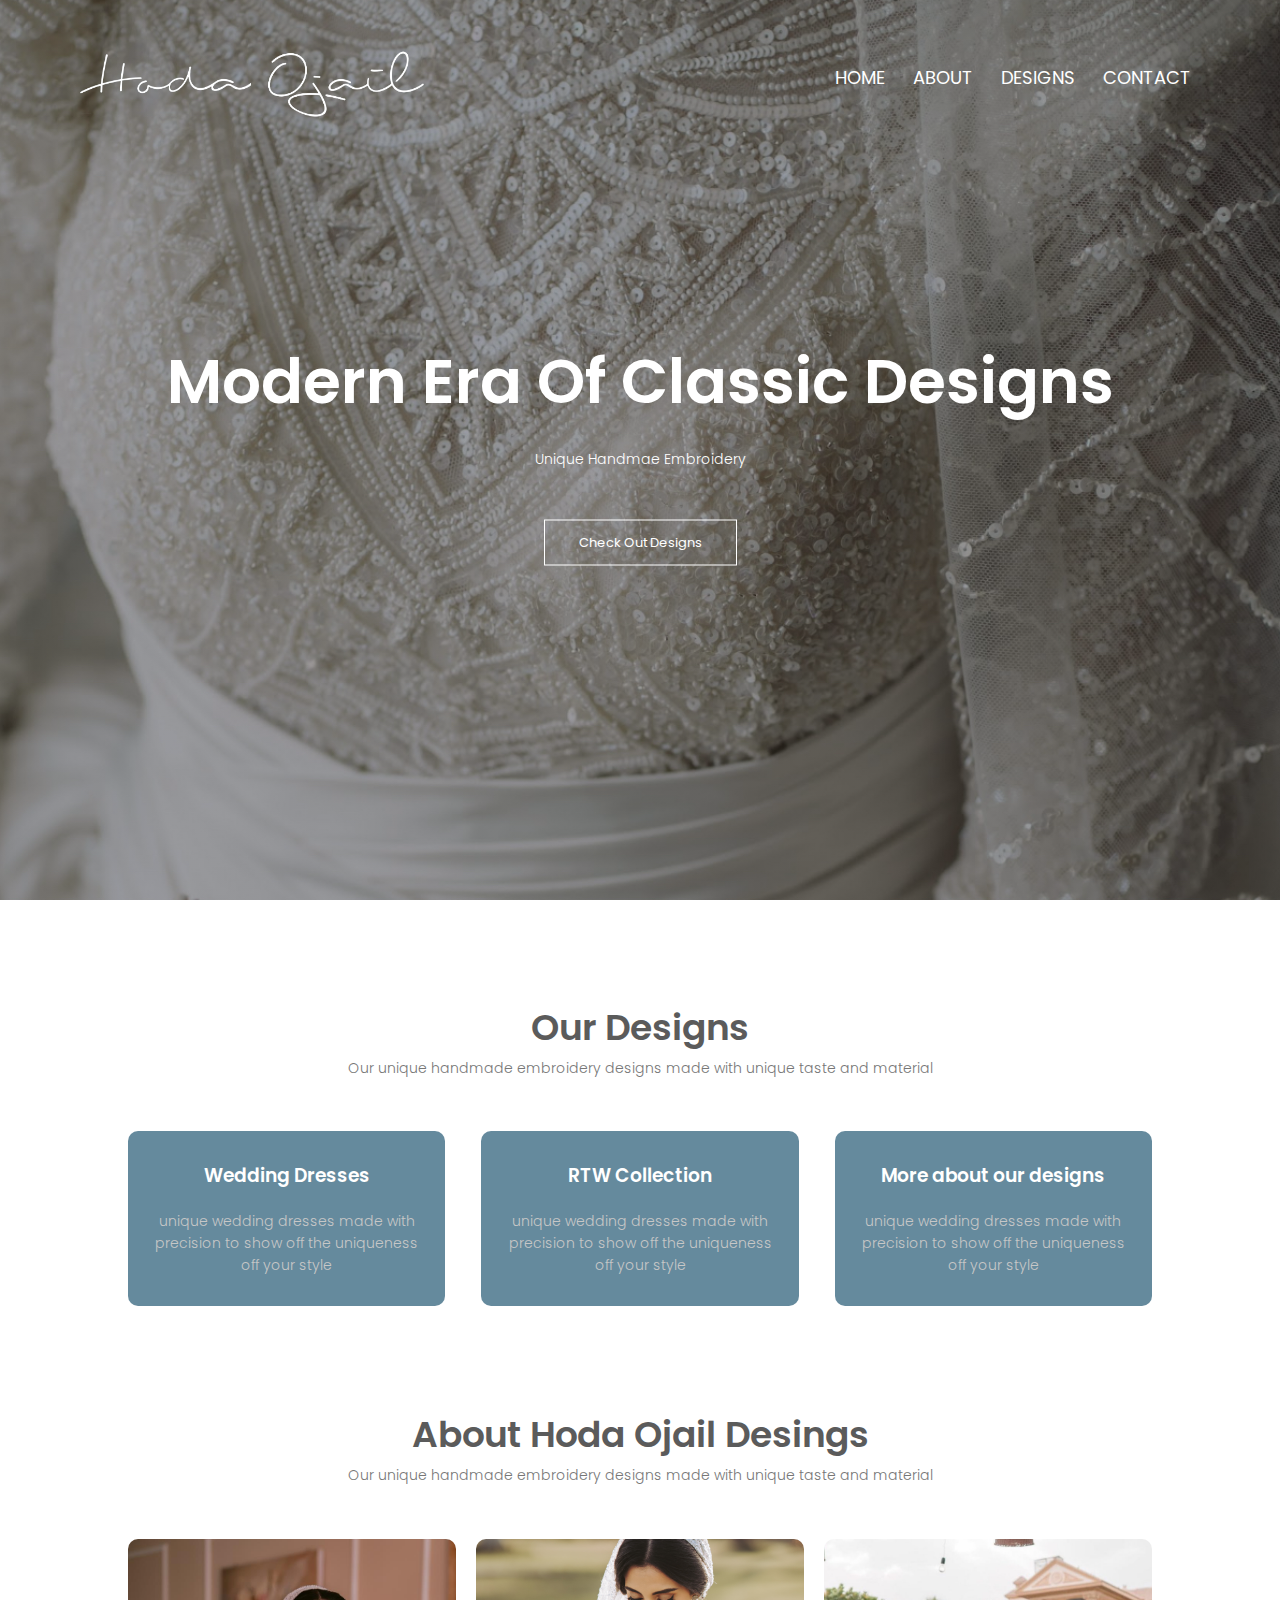
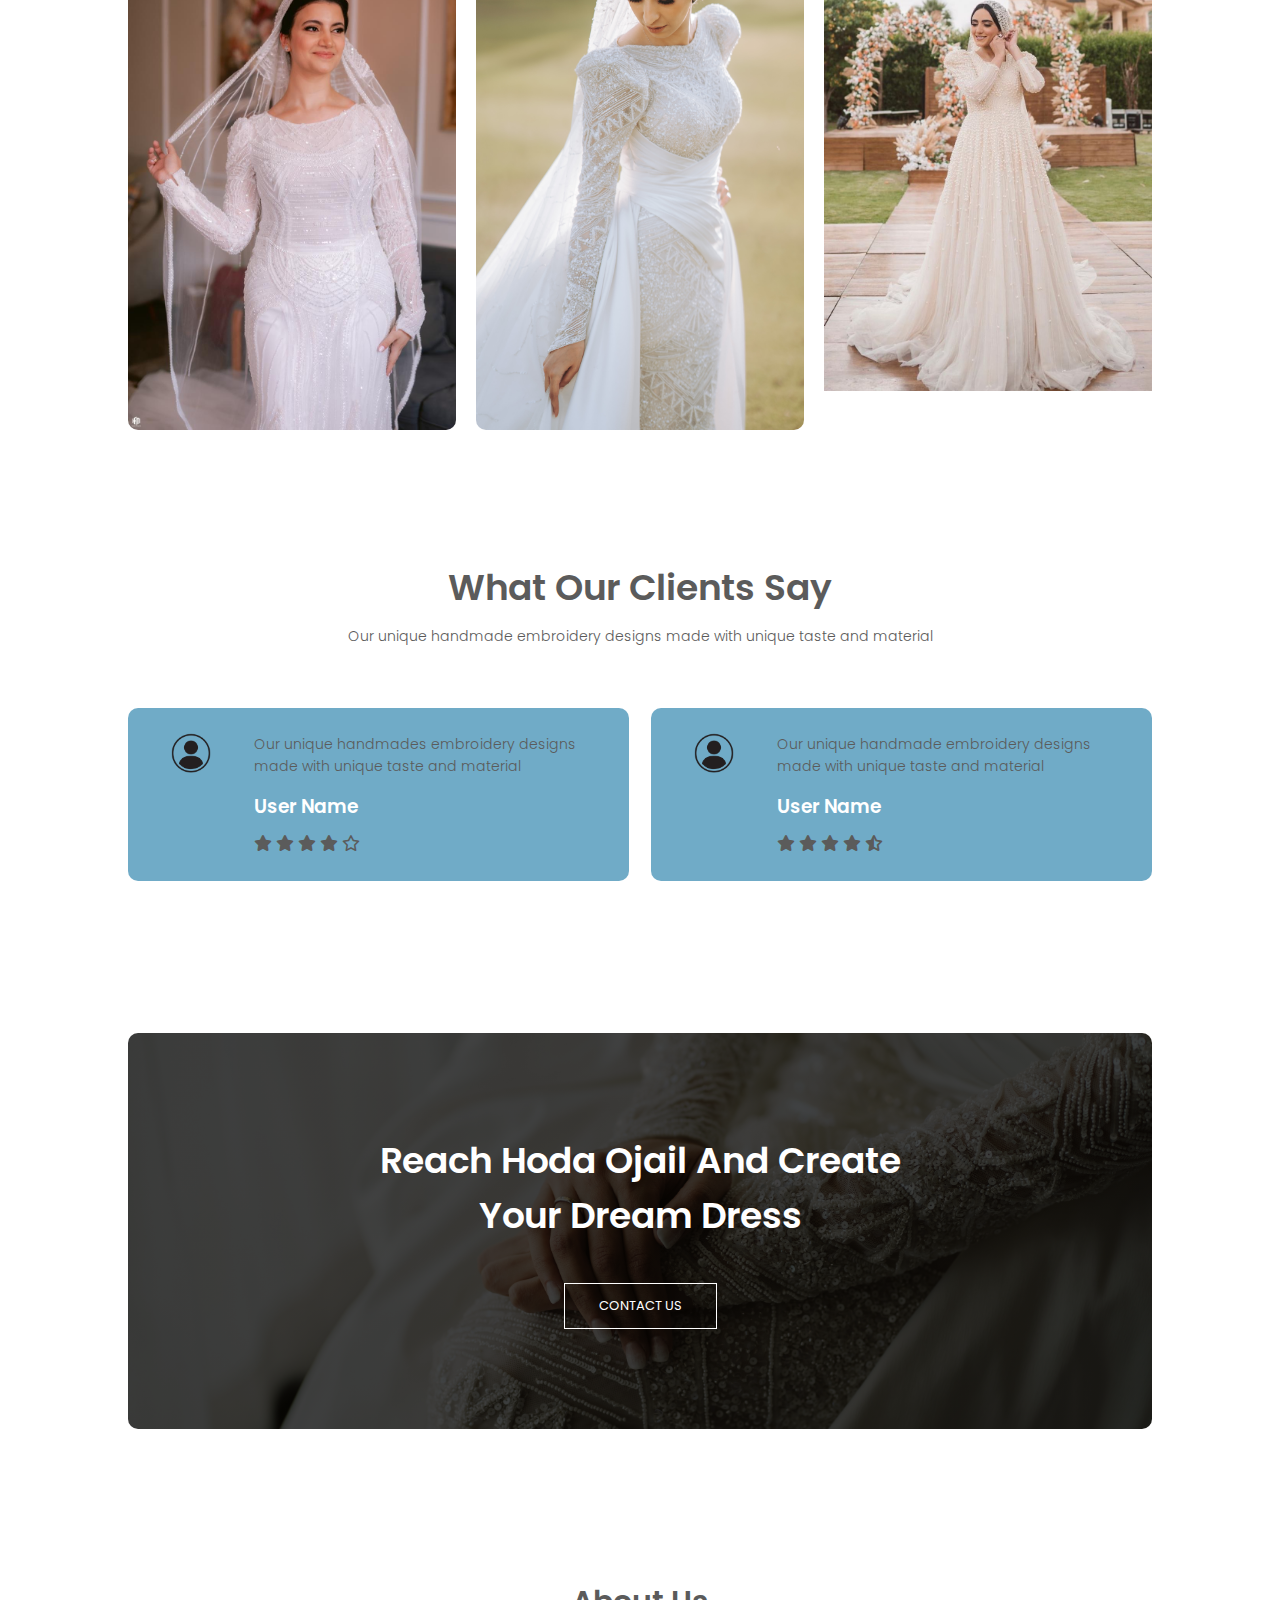
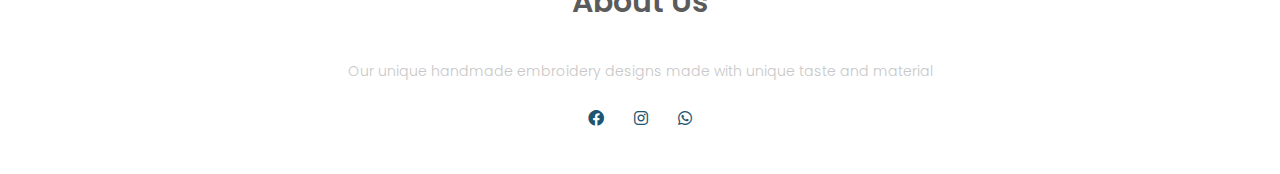
<file: index.html>
<!DOCTYPE html>
<html lang="en">
<head>
    <meta name="viewport" content="width=device-width, initial-scale=1.0">
     <title>Hoda Ojail Designs</title>
     <link rel="stylesheet" href="styles.css">
     <link rel="preconnect" href="https://fonts.googleapis.com">
<link rel="preconnect" href="https://fonts.gstatic.com" crossorigin>
<link href="https://fonts.googleapis.com/css2?family=Poppins:ital,wght@0,1
00;0,200;0,300;0,400;0,500;0,600;0,700;0,800;0,900;1,100;1,200;1,300;1,400;1,500;1,600;1,
700;1,800;1,900&display=swap" rel="stylesheet">
<link rel="stylesheet" href="https://cdnjs.cloudflare.com/ajax/libs/font-awesome/6.0.0-beta3/css/all.min.css">
</head>
<body>
   <section class="header">
        <nav>
            <a href="index.html"><img src="images/logo.png"></a>
            <div class="nav-links" id="navLinks">
                <ul>
                    <li><a href="">HOME</a></li>
                    <li><a href="">ABOUT</a></li>
                    <li><a href="design.html">DESIGNS</a></li>
                    <li><a href="">CONTACT</a></li>
                </ul>
            </div>
        </nav>

    <div class="text-box">
        <h1>Modern Era Of Classic Designs</h1>
        <p>Unique Handmae Embroidery</p>
        <a href="/Users/anthonyyazbeck/Desktop/html/design.html" class="hero-btn">Check Out Designs</a>
    </div>

   </section>

<!------Designs------>
   <section class="designs">
        <h1>Our Designs</h1>
        <p1>Our unique handmade embroidery designs made with unique taste and material</p1>

        <div class="row">
            <div class="designs-col">
                <h3>Wedding Dresses</h3>
                <p>unique wedding dresses made with precision 
                to show off the uniqueness off your style</p>
            </div>
            <div class="designs-col">
                <h3>RTW Collection</h3>
                <p>unique wedding dresses made with precision 
                to show off the uniqueness off your style</p>
            </div>
            <div class="designs-col">
                <h3>More about our designs</h3>
                <p>unique wedding dresses made with precision 
                to show off the uniqueness off your style</p>
            </div>
        </div>

   </section>

<!------About------>
   <section class = "about">
    <h1>About Hoda Ojail Desings</h1>
    <p1>Our unique handmade embroidery designs made with unique taste and material</p1>

    <div class="row">
        <div class="about-col">
            <img src="images/dress1.png">
            <div class="layer">
                <h3>ATELIER</h3>
            </div>
        </div>
        <div class="about-col">
            <img src="images/dress2.png">
            <div class="layer">
                <h3>ATELIER</h3>
            </div>
        </div>
        <div class="about-col">
            <img src="images/dress3.png">
            <div class="layer">
                <h3>ATELIER</h3>
            </div>
        </div>
    </div>

   </section>

<!------testimonials------>
   <section class="testimonials">
        <h1>What Our Clients Say</h1>
        <p>Our unique handmade embroidery designs made with unique taste and material</p>

        <div class="row">
            <div class="testimonials-col">
                <img src="images/user1.png">
                <div>
                    <p>Our unique handmades embroidery designs made with unique taste and material</p>
                    <h3>User Name</h3>
                    <i class="fa fa-star"></i>
                    <i class="fa fa-star"></i>
                    <i class="fa fa-star"></i>
                    <i class="fa fa-star"></i>
                    <i class="far fa-star"></i>
                </div>
            </div>
            <div class="testimonials-col">
                <img src="images/user1.png">
                <div>
                    <p>Our unique handmade embroidery designs made with unique taste and material</p>
                    <h3>User Name</h3>
                    <i class="fa fa-star"></i>
                    <i class="fa fa-star"></i>
                    <i class="fa fa-star"></i>
                    <i class="fa fa-star"></i>
                    <i class="fa fa-star-half-alt"></i>
                </div>
            </div>
        </div>

   </section>

   <!------Call To Action------>
    <section class="cta">
        <h1>Reach Hoda Ojail And Create<br>Your Dream Dress</h1>
        <a href="" class="hero-btn">CONTACT US</a>

    </section>

    <!------Footer------>
    <section class="footer">
        <h4>About Us</h4>
        <p>Our unique handmade embroidery designs made with unique taste and material</p>
        <div class="icons">
            <i class="fab fa-facebook"></i>
            <i class="fab fa-instagram"></i>
            <i class="fab fa-whatsapp"></i>
        </div>
    </section>



</body>
</html>
</file>
<file: styles.css>
*{
    margin: 0;
    padding: 0;
    font-family: "Poppins", sans-serif;
}
.header{
    min-height: 100vh;
    width: 100%;
    background-image: linear-gradient(rgba(4, 9, 30, 0.287), rgba(4,9,30,0.287)),
    url(images/background.jpg);
    background-position: center;
    background-size: cover;
    position: relative;
}
nav{
    display: flex;
    padding: 2% 6%;
    justify-content: space-between;
    align-items: center;
}
nav img{
    width: 350px;
}
.nav-links{
    flex: 1;
    text-align: right;
}
.nav-links ul li{
    list-style: none;
    display: inline-block;
    padding: 8px 12px;
    position: relative;
}
.nav-links ul li a{
    color: #fff;
    text-decoration: none;
    font-size: 18px;
}
.nav-links ul li::after{
    content: '';
    width: 0%;
    height: 2px;
    background: #1e5570;
    display: block;
    margin: auto;
    transition: 0.5s;
}
.nav-links ul li:hover::after{
    width: 100%;
}
.text-box{
    width: 90%;
    color: #fff;
    position: absolute;
    top: 50%;
    left: 50%;
    transform: translate(-50%,-50%);
    text-align: center;
}
.text-box h1{
    font-size: 62px;
    color: #fff;
}   
.text-box p{
    margin: 10px 0 40px;
    font-size: 14px;
    color: #fff;
}  
.hero-btn{
    display: inline-block;
    text-decoration: none;
    color: #fff;
    border: 1px solid #fff;
    padding: 12px 34px;
    font-size: 13px;
    background: transparent;
    position: relative;
    cursor: pointer;
}
.hero-btn:hover{
    border: 1px solid #1e5570;
    background: #1e5570;
    transition: 1s;
}

nav .fa{
    display: none;
}


@media(max-width: 700px){
    .text-box h1{
        font-size: 20px;
    }
    .h1{
        font-size: 20px;
    }
    .nav-links ul li{
        display: block;
    }
    .nav-links{
        position: absolute;
        background: #1e5570;
        height: 100vh;
        width: 200px;
        top: 0;
        right: -200px;
        text-align: left;
        z-index: 2;
        transition: 1s;
    }
    nav .fa{
        display: block;
        color: #fff;
        margin: 10px;
        font-size: 22px;
        cursor: pointer;
    }
    .nav-links{
        padding: 30px;
    }
}

/*------Designs------*/
.designs{
    width: 80%;
    margin: auto;
    text-align: center;
    padding-top: 100px;
}
h1{
    font-size: 36px;
    font-weight: 600;
    color: #5b5b5b;
}
p1{
    color: #777;
    font-size: 14px;
    font-weight: 300;
    line-height: 22px;
    padding: 10px;
}
h3{
    color: #ffffff;
    text-align: center;
    font-weight: 600;
    margin: 10px 0;
}
p{
    color: #c7c7c7;
    font-size: 14px;
    font-weight: 300;
    line-height: 22px;
    padding: 10px;
}
.row{
    margin-top: 5%;
    display: flex;
    justify-content: space-between;
}
.designs-col{
    flex-basis: 31%;
    background: #1e5570af;
    border-radius: 10px;
    margin-bottom: 5%;
    padding: 20px 12px;
    box-sizing: border-box;
}
.designs-col:hover{
    box-shadow: 0 0 20px 0px rgba(0,0,0,0.4);
}
@media(max-width: 700px){
    .row{
        flex-direction: column;
    }
}

/*------About------*/
.about{
    width: 80%;
    margin: auto;
    text-align: center;
    padding-top: 50px;
}
.about-col{
    flex-basis: 32%;
    max-height: 600px;
    border-radius: 10px;
    margin-bottom: 30px;
    position: relative;
    overflow: hidden;
}
.about-col img{
    width: 100%;
    display: block;
}
.layer{
    background: transparent;
    height: 100%;
    width: 100%;
    position: absolute;
    top: 0;
    left: 0;
    transition: 0.5s;
}
.layer:hover{
    background: rgba(30,85,112,0.7);  
}
.layer h3{
    width: 100%;
    font-weight: 500;
    color: #fff;
    font-size: 26px;
    bottom: 0;
    left: 50%;
    transform: translateX(-50%);
    position: absolute;
    opacity: 0;
    transition: 0.5s;
}
.layer:hover h3{
    bottom: 49%;
    opacity: 1;
}

/*------Testimonials------*/
.testimonials{
    width: 80%;
    margin: auto;
    text-align: center;
    padding-top: 100px;
}
.testimonials p{
    color: #5b5b5b;
}
.testimonials-col{
    flex-basis: 44%;
    border-radius: 10px;
    margin-bottom: 5%;
    text-align: left;
    background: #2f84aeaf;
    padding: 25px;
    cursor: pointer;
    display: flex;
}
.testimonials-col img{
    height: 40px;
    margin-left: 5px;
    margin-right: 30px;
    border-radius: 50%;
}
.testimonials-col p{
    padding: 0;
    color: #5b5b5b;
}
.testimonials-col h3{
    margin-top: 15px;
    text-align: left;
}
.testimonials-col .fa{
    color: #5b5b5b;
}
.testimonials-col .far{
    color: #5b5b5b;
}

@media(max-width: 700px){
    .testimonials-col img{
        margin-left: 0px;
        margin-right: 15px;
    }
}

/*------Call To Action------*/
.cta{
    margin: 100px auto;
    width: 80%;
    background-image: linear-gradient(rgba(0,0,0,0.7),rgba(0,0,0,0.7)),url(images/banner.png);
    background-position: center;
    background-size: cover;
    border-radius: 10px;
    text-align: center;
    padding: 100px 0;
}
.cta h1{
    color: #fff;
    margin-bottom: 40px;
    padding: 0;
}
@media(max-width: 700px){
    .cta h1{
        font-size: 24px;
    }
}

/*------footer------*/
.footer{
    width: 100%;
    text-align: center;
    padding: 30px 0;
}
.footer h4{
    margin-bottom: 25px;
    margin-top: 20px;
    font-weight: 600;
    font-size: 30px;
    color: #5b5b5b;
}
.icons .fab{
    color: #1e5570;
    margin: 0 13px;
    cursor: pointer;
    padding: 18px 0;
}
</file>
